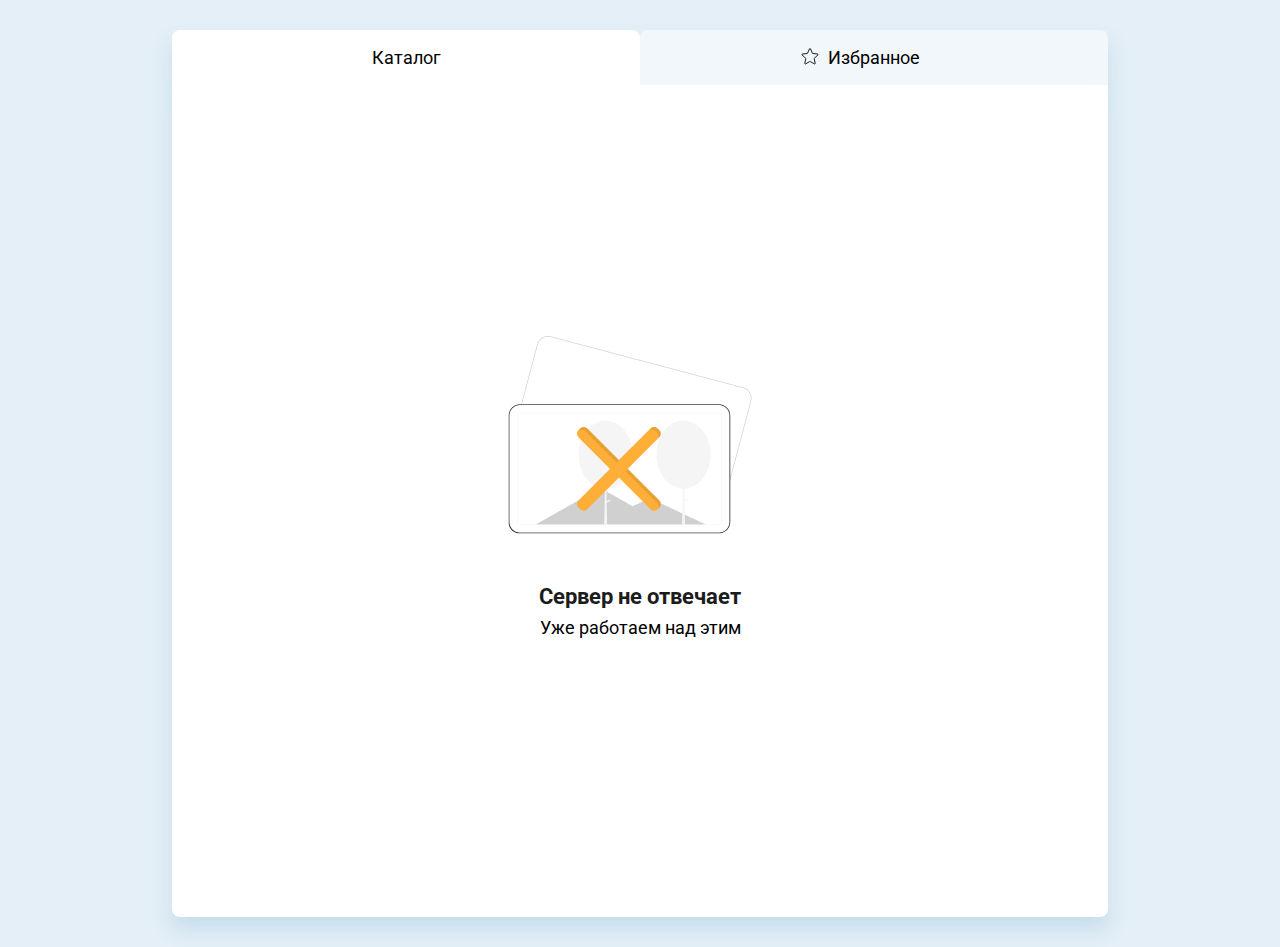
<file: index.html>
<!DOCTYPE html>
<html lang="en">
<head>
    <meta charset="UTF-8">
    <meta http-equiv="X-UA-Compatible" content="IE=edge">
    <meta name="viewport" content="width=device-width, initial-scale=1.0">
    <link rel="preconnect" href="https://fonts.googleapis.com">
    <link rel="preconnect" href="https://fonts.gstatic.com" crossorigin>
    <link href="https://fonts.googleapis.com/css2?family=Roboto:wght@100;200;300;400;500;700&display=swap" rel="stylesheet">
    <link rel="stylesheet" href="./css/style.css">
    <title>Pro doctorov</title>
</head>
<body>
    <div>
        <header class="header-menu container">
            <div id="catalog" class="header-menu__item header-menu__catalog header-menu__item-active">Каталог</div>
            <div id="important" class="header-menu__item"><div class="header-menu__important">Избранное</div></div>
        </header>
        <div id="root" class="body container">
        </div>
    </div>
    <script type="module" src="./js/script.js"></script>
</body>
</html>
</file>
<file: css/style.css>
html {
    font-family: 'Roboto', sans-serif;
    font-size: 18px;
}

body {
    margin: 0;
    font-family: 'Roboto', sans-serif;
    font-size: 1rem;
    line-height: 23.4px;
    background-color: #E4EFF7;
}

*,
*:before,
*:after {
    box-sizing: border-box;
}

h1, h2, h3, h4, h5, h6 {
    margin: 0;
}

p {
    margin: 0 0 10px;
}

.container {
    width: 100%;
    max-width: 936px;
    margin: 0 auto;
    box-shadow: 0px 13px 19px rgba(105, 172, 201, 0.24);
}

/* header */
.header-menu {
    margin: 30px auto 0 auto;
    display: flex;
    justify-content: space-around;
}

.header-menu__item {
    width: 50%;
    background-color: rgba(255, 255, 255, 0.5);
    border-radius: 8px 8px 0px 0px;
    text-align: center;
    padding: 16px 32px;
    cursor: pointer;
}

.header-menu__important {
    position: relative;
    display: inline-block;
}

.header-menu__important::before {
    content: '';
    position: absolute;
    width: 20px;
    height: 20px;
    background: url("../images/icon-star.svg") no-repeat center;
    left: -28px;
}

/* header-active */

.header-menu__item-active {
    background-color: #fff;
}

.header-menu__item-active .header-menu__important::before {
    background: url("../images/icon-star-active.svg") no-repeat center;
}

/* body */
.body {
    min-height: 832px;
    background-color: #fff;
    border-radius: 0px 0px 8px 8px;
    padding-top: 16px;
    margin-bottom: 30px;
}

/* item */

.body__item {
    width: 100%;
    min-height: 80px;
    padding: 24px 72px;
    border-bottom: 1px solid #F5F5F5;
    cursor: pointer;
}

.body__item:hover {
    background-color: #EDF9FF;
}

.body__item-text {
    position: relative;
    margin-left: 56px;
    padding-top: 5px;
    font-family: "Roboto";
    font-style: normal;
    font-weight: 500;
    font-size: 22px;
}

.body__item-text::before {
    content: '+';
    display: block;
    font-size: 30px;
    font-weight: 300;
    text-align: center;
    padding-top: 4px;
    color: #fff;
    position: absolute;
    width: 32px;
    height: 32px;
    background-color: #117DC1;
    border-radius: 50%;
    bottom: 0;
    top: 0;
    left: -56px;
}

/* item-active */

.body__item-active > .body__item-text::before {
    content: '–';
    background-color: #FFAF37;
    font-weight: 400;
    padding-top: 5px;
}

/* item second level */
.body__item-small {
    padding: 24px 136px;
}

.body__item-small > .body__item-text {
    font-family: "Roboto";
    font-style: normal;
    font-weight: 400;
    font-size: 18px;
}

/* album */

.album-wrapper {
    display: flex;
    flex-wrap: wrap;
    padding: 32px 100px 0 192px;
    border-bottom: 1px solid #F5F5F5;
}

.album-item {
    position: relative;
    width: 150px;
    min-height: 150px;
    margin-right: 42px;
    margin-bottom: 42px;
    cursor: pointer;
}

.album-item img {
    border-radius: 5px;
}

/* importance */

.album-item__importance {
    display: block;
    position: absolute;
    border-radius: 50%;
    right: 8px;
    top: 8px;
    width: 32px;
    height: 32px;
    background-color: #fff;
    background-image: url("../images/importance-star.svg");
    background-repeat: no-repeat;
    background-position: center;
}

.album__item-active > .album-item__importance,
.album-item__importance-active.album-item__importance {
    background-image: url("../images/importance-star-active.svg");
}

/* favorite page */
.album-wrapper__favorite {
    display: flex;
    flex-wrap: wrap;
    padding: 80px 100px 80px 192px;
}

.album-item__favorite-title {
    display: block;
    margin-top: 12px;
    min-height: 87px;
    height: auto;
    font-size: 14px;
    line-height: 150%;
    color: #787878;
}

/* tooltip */

.tooltip {
    display: block;
    position: fixed;
    padding: 4px 8px;
    width: 150px;
    min-height: 10px;
    background: rgba(0, 0, 0, 0.69);
    color: #fff;
    line-height: 130%;
    font-size: 12px;
    border-radius: 5px;
    z-index: 1050;
}

/* spinner */
.spinner {
    width: 100%;
    height: 784px;
    padding-top: 392px;
    border-bottom: 1px solid #F5F5F5;
}

.spinner img {
    display: block;
    margin: 0 auto;
}

.spinner-small {
    width: 100%;
    height: 328px;
    padding-top: 140px;
    border-bottom: 1px solid #F5F5F5;
}

.spinner-small img {
    display: block;
    margin: 0 auto;
}

/* errors */
.items__error {
    display: block;
    margin: 235px auto 0 auto;
    text-align: center;
}

.items__error-small {
    display: flex;
    align-items: center;
    justify-content: center;
    margin: 0 auto;
    padding: 65px 0;
    text-align: center;
    border-bottom: 1px solid #F5F5F5;
}

.error-wrapper {
    padding-top: 10px;
    margin: 0 24px;
}

.items__error img {
    margin-bottom: 35px;
    width: 264px;
    height: 198px;
}

.items__error-title {
    margin-bottom: 8px;
    font-weight: bold;
    font-size: 22px;
    color: #1C1C1C;
}

.items__error-description {
    font-weight: normal;
    font-size: 18px;
}

/* modal photo */

.modal {
    position: fixed;
    top: 0;
    left: 0;
    z-index: 1050;
    width: 100%;
    height: 100%;
    overflow: hidden;
    background-color: rgba(0, 0, 0, 0.47);
}

.modal-content {
    position: relative;
    top: 18%;
    width: 600px;
    height: 600px;
    margin: 0 auto;
}

.modal-content img {
    width: 600px;
    height: 600px;
}

.modal-close {
    display: block;
    position: absolute;
    top: 30px;
    right: 30px;
    width: 24px;
    height: 24px;
    cursor: pointer;
    transform: rotateZ(45deg);
}

.modal-close::after {
    content: '+';
    font-size: 64px;
    font-weight: 200;
    color: #fff;
}

/* services */
.hide {
    display: none;
}

/* media */

@media (max-width: 700px), (max-height: 700px) {
    .modal-content {
        width: 400px;
        height: 400px;
    }
    
    .modal-content img {
        width: 400px;
        height: 400px;
    }
}
</file>
